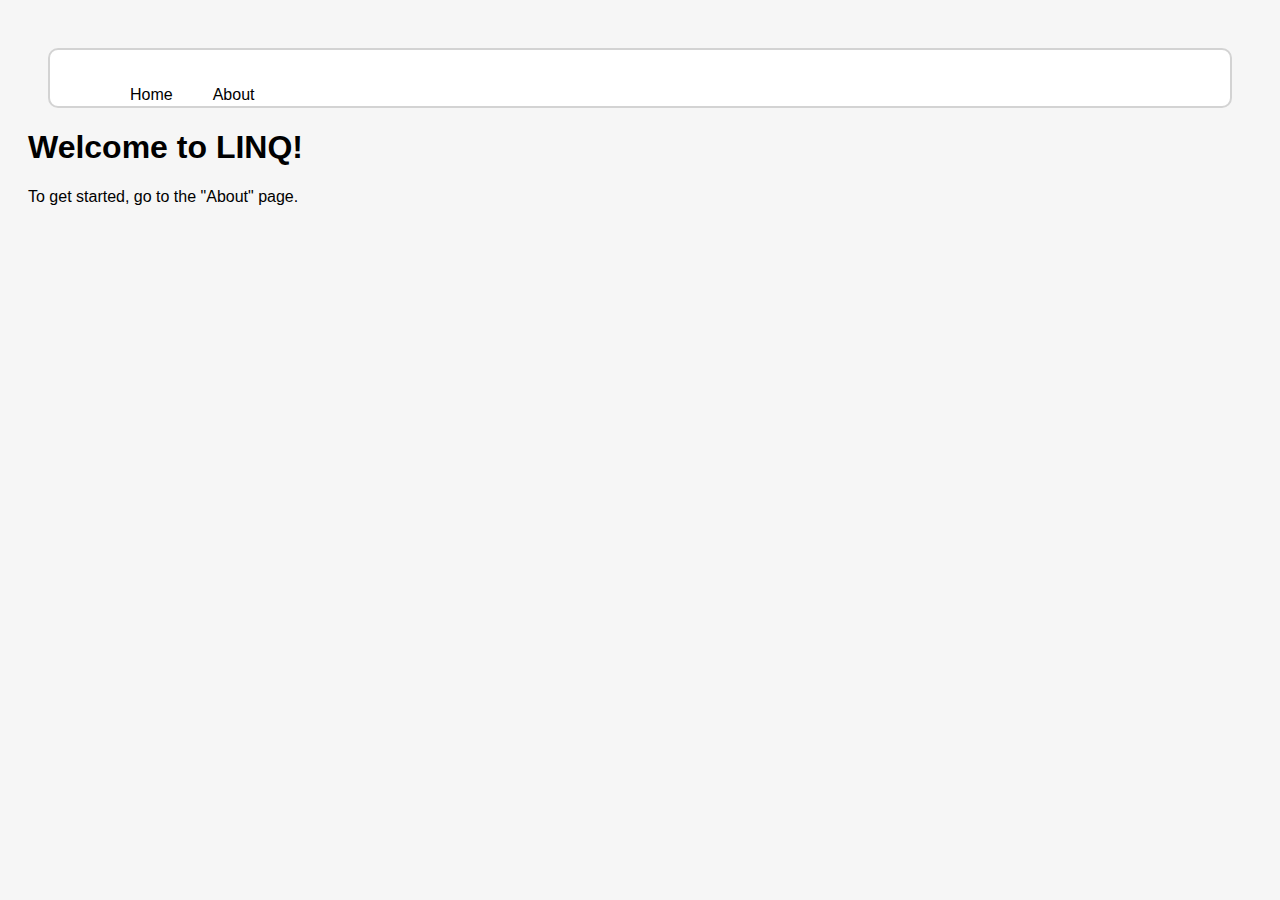
<file: index.html>
<!DOCTYPE html>

<html>
  <head>
    <title>LINQ | Main Page</title>
    <link rel="stylesheet" href="css/main.css">
  </head>
  <body>
    <nav class="card">
      <ul>
        <li><a href="https://chrispua1.github.io/LINQ/">Home</a></li>
        <li><a href="https://chrispua1.github.io/LINQ/about">About</a></li>
      </ul>
    </nav>
    <h1>Welcome to LINQ!</h1>
    <p>To get started, go to the &quot;About&quot; page.</p>
  </body>
</html>
</file>
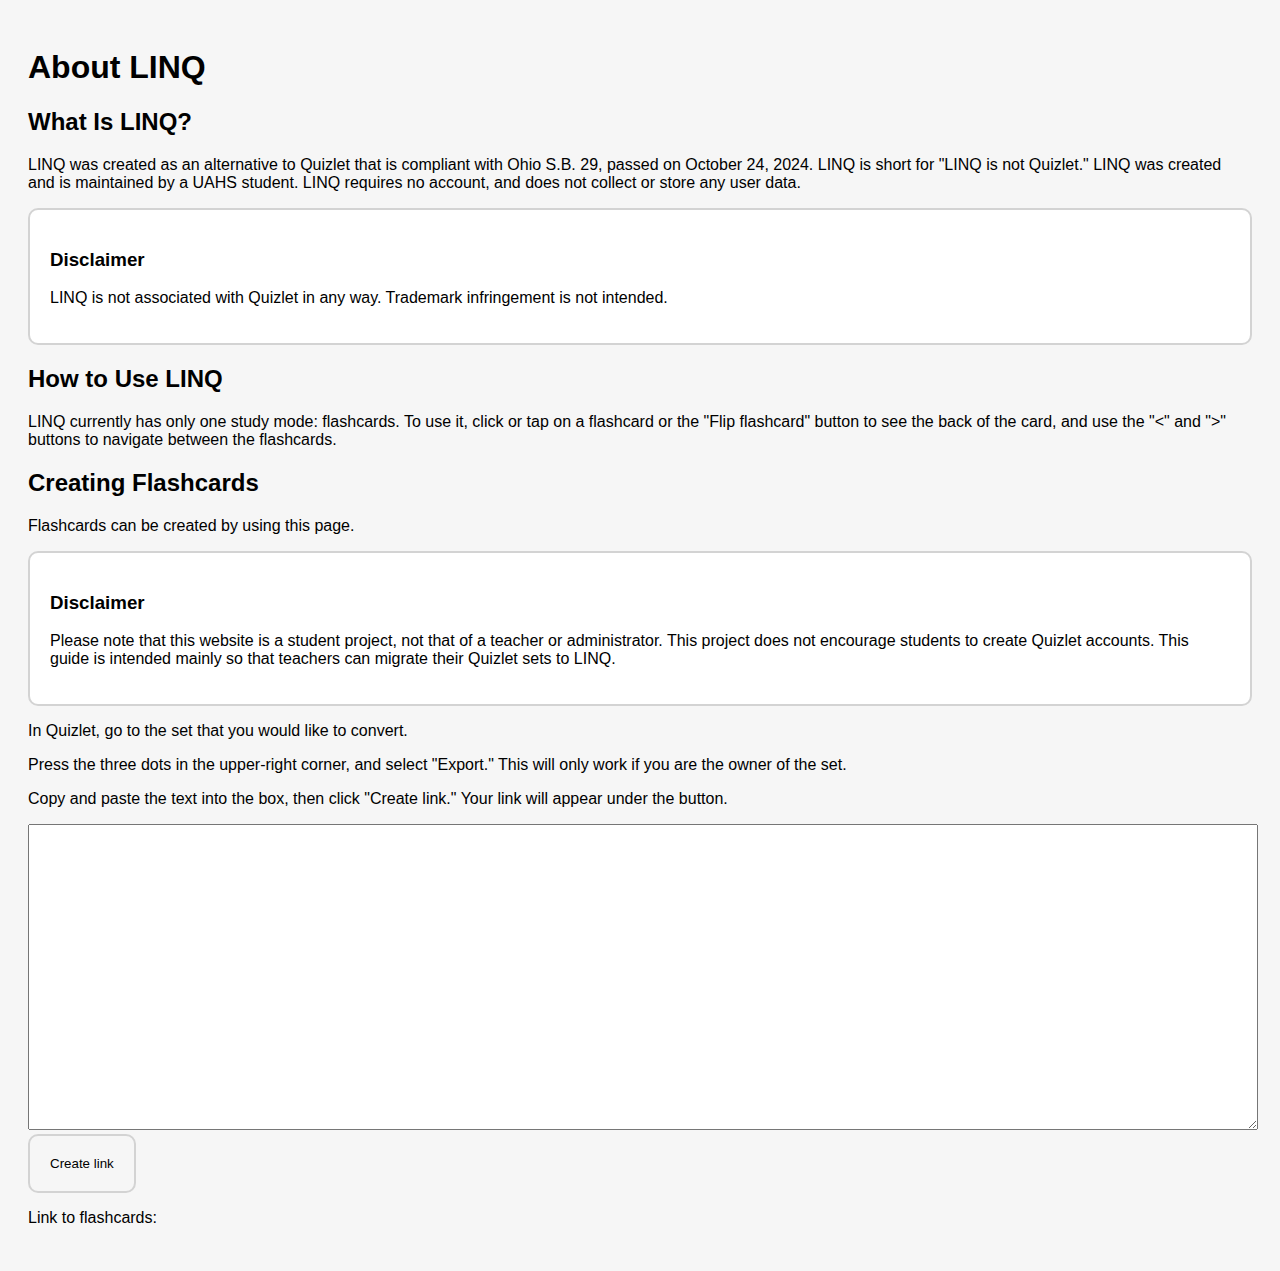
<file: about.html>
<!DOCTYPE html>

<html>
    <head>
        <title>LINQ | About</title>
        <link rel="stylesheet" href="css/main.css">
        <style>
            textarea {
                width: 100%;
            }
        </style>
    </head>
    <body>
        <h1>About LINQ</h1>

        <h2>What Is LINQ?</h2>
        <p>LINQ was created as an alternative to Quizlet that is compliant with Ohio S.B. 29, passed on October 24, 2024. LINQ is short for &quot;LINQ is not Quizlet.&quot; LINQ was created and is maintained by a UAHS student. LINQ requires no account, and does not collect or store any user data.</p>
        <div class="card">
            <h3>Disclaimer</h3>
            <p>LINQ is not associated with Quizlet in any way. Trademark infringement is not intended.</p>
        </div>

        <h2>How to Use LINQ</h2>
        <p>LINQ currently has only one study mode: flashcards. To use it, click or tap on a flashcard or the &quot;Flip flashcard&quot; button to see the back of the card, and use the &quot;&lt;&quot; and &quot;&gt;&quot; buttons to navigate between the flashcards.</p>

        <h2>Creating Flashcards</h2>
        <p>Flashcards can be created by using this page.</p>
        <div class="card">
            <h3>Disclaimer</h3>
            <p>Please note that this website is a student project, not that of a teacher or administrator. This project does not encourage students to create Quizlet accounts. This guide is intended mainly so that teachers can migrate their Quizlet sets to LINQ.</p>
        </div>
        <p>In Quizlet, go to the set that you would like to convert.</p>
        <p>Press the three dots in the upper-right corner, and select &quot;Export.&quot; This will only work if you are the owner of the set.</p>
        <p>Copy and paste the text into the box, then click &quot;Create link.&quot; Your link will appear under the button.</p>
        <textarea rows="20" id="flashcards"></textarea>
        <br>
        <button onClick="generateLink()">Create link</button>
        <p>Link to flashcards:</p>
        <div id="link"></div>

        <script src="js/main.js"></script>
        <script>
            function generateLink() {
                let link = "https://chrispua1.github.io/LINQ/flashcards?cards=";
                let str = document.getElementById("flashcards").value.trim();
                link += encodeFlashcards(str, version) + "&version=" + version;
                document.getElementById("link").innerHTML = "<a href=\"" + link + "\">" + link + "</a>";
            }
        </script>
    </body>
</html>
</file>
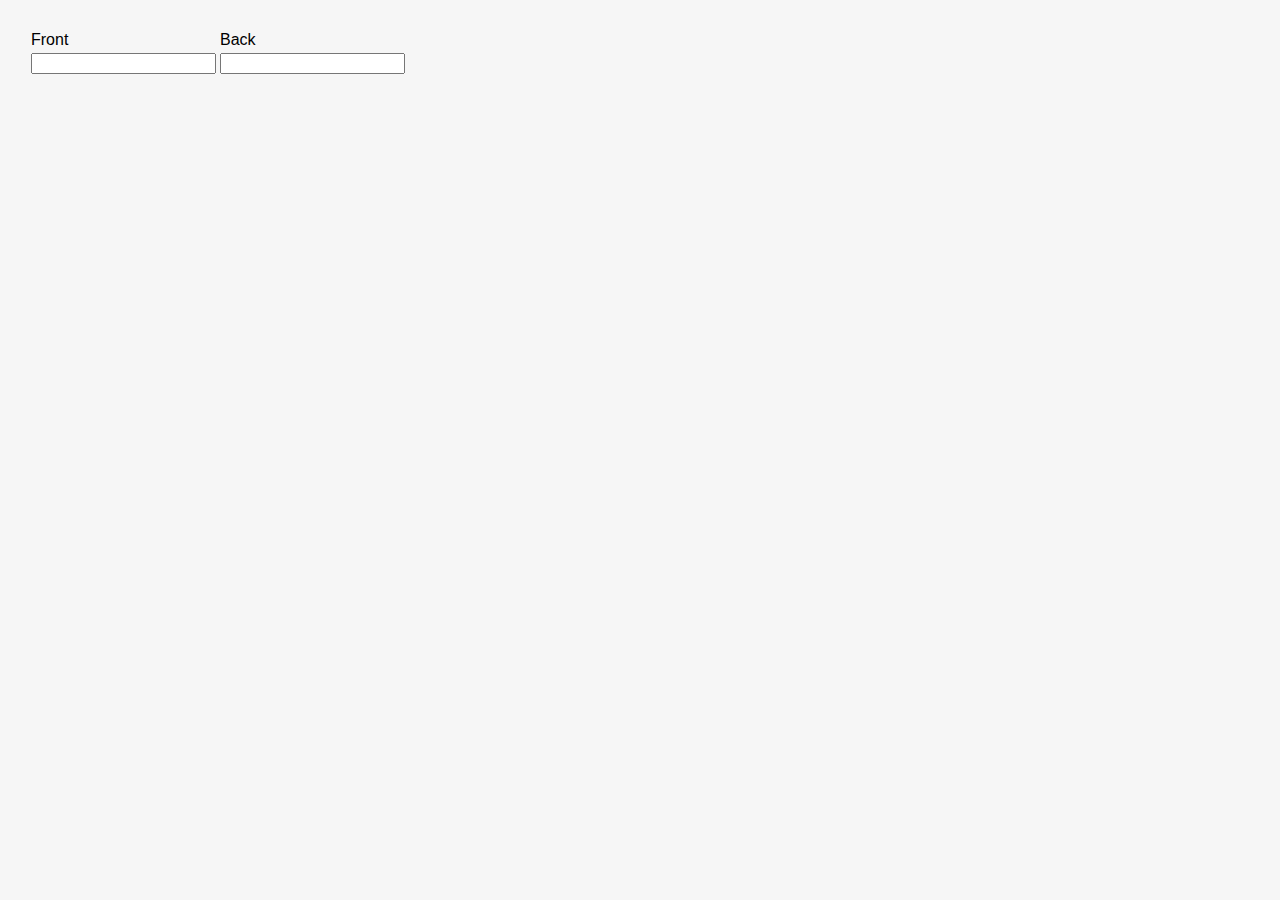
<file: editor.html>
<!DOCTYPE html>

<html>
    <head>
        <title>LINQ | Editor</title>
        <link rel="stylesheet" href="css/main.css">
    </head>
    <body>
        <table>
            <tr>
                <td>Front</td>
                <td>Back</td>
            </tr>
            <tr>
                <td><input></td>
                <td><input></td>
            </tr>
        </table>
    </body>
</html>
</file>
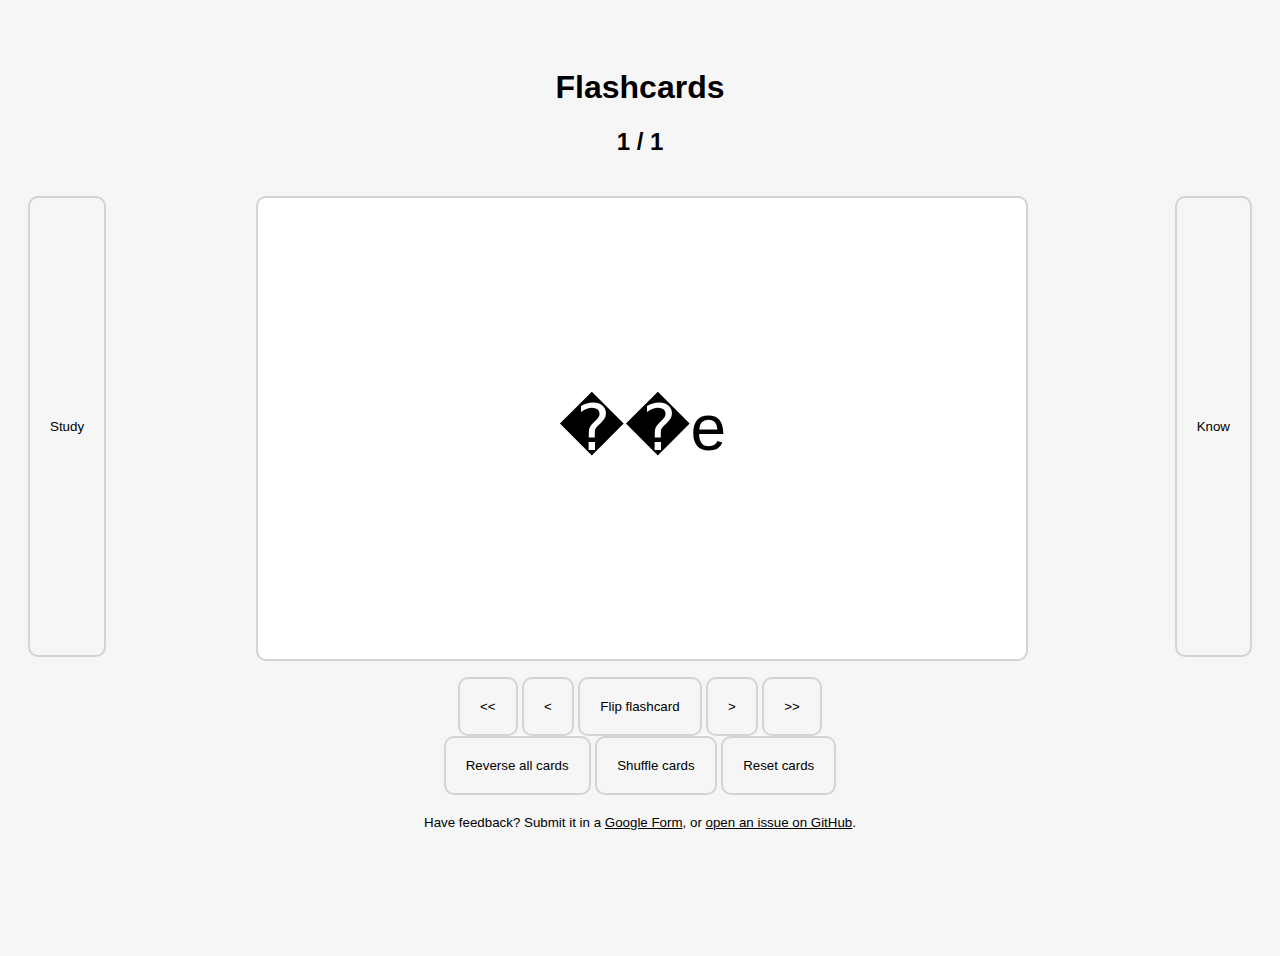
<file: flashcards.html>
<!DOCTYPE html>

<html>
    <head>
        <title>LINQ | Flashcards</title>
        <link rel="stylesheet" href="css/main.css">
        <style>
            body {
                height: 100dvh;
            }

            header, footer {
                text-align: center;
                margin: auto;
                padding: 20px;
            }

            #card {
                width: 60vw;
                height: 36vw;
                perspective: 1000px;
                margin: auto;
                font-size: 64px;
            }

            #inner-card {
                position: relative;
                width: 100%;
                height: 100%;
                transition: transform 0.5s;
                transform-style: preserve-3d;
            }

            #card.flipped #inner-card {
                transform: rotateY(180deg);

                & #back * {
                    visibility: visible;
                }
            }

            #front, #back {
                padding: 0;
                position: absolute;
                width: 100%;
                height: 100%;
                -webkit-backface-visibility: hidden;
                backface-visibility: hidden;

                & * {
                    margin: 0;
                    position: absolute;
                    left: 50%;
                    top: 50%;
                    transform: translate(-50%, -50%);
                    text-align: center;
                }
            }

            #back {
                transform: rotateY(180deg);

                & * {
                    visibility: hidden;
                }
            }

            #feedback {
                text-align: center;
                bottom: 0;
                margin: auto;
                font-size: 10pt;
                color: black;
                padding: 20px;
            }
        </style>
    </head>
    <body>
        <header>
            <h1>Flashcards</h1>
            <div id="counter"></div>
        </header>
        <div style="display: flex;">
            <button onClick="cards.push(structuredClone(cards[card])); cards.splice(card, 1); flipped = false; orient(); writeCard();">Study</button>
            <div id="card" onClick="flip()">
                <div id="inner-card">
                    <div id="front" class="card"></div>
                    <div id="back" class="card"></div>
                </div>
            </div>
            <button onClick="cards.splice(card, 1); flipped = false; orient(); writeCard();">Know</button>
        </div>

        <footer>
            <button id="toStart" onClick="toStart()">&lt;&lt;</button>
            <button id="prev" onClick="prev()">&lt;</button>
            <button id="flip" onClick="flip()">Flip flashcard</button>
            <button id="next" onClick="next()">&gt;</button>
            <button id="toEnd" onClick="toEnd()">&gt;&gt;</button>
            <br style="height: 20px;">
            <button onClick="flipAll()">Reverse all cards</button>
            <button onClick="shuffle()">Shuffle cards</button>
            <button onclick="resetCards()">Reset cards</button>

            <p id="feedback">Have feedback? Submit it in a <a href="https://docs.google.com/forms/d/e/1FAIpQLSfsWsQj1rptvlBZhh0c64_KgG5DXB2IINOC9-J14UDDldS7Ng/viewform?usp=sf_link">Google Form</a>, or <a href="https://github.com/chrispua1/LINQ/issues">open an issue on GitHub</a>.</p>
        </footer>

        <script src="js/main.js"></script>
        <script>
            let flashcard = document.getElementById("card");
            let cardFront = document.getElementById("front");
            let cardBack = document.getElementById("back");
            let card = 0;
            let flipped = false;

            let originalCards = getCards(window.location.href);
            let cards = structuredClone(originalCards);

            writeCard();
            
            function flip() {
                flipped = !flipped;
                orient();
            }

            function prev() {
                if (card > 0) {
                    card--;
                    flipped = false;
                    orient();
                    writeCard();
                }
            }

            function next() {
                if (card < cards.length - 1) {
                    card++;
                    flipped = false;
                    orient();
                    writeCard();
                }
            }

            function toStart() {
                card = 0;
                flipped = false;
                orient();
                writeCard();
            }

            function toEnd() {
                card = cards.length - 1;
                flipped = false;
                orient();
                writeCard();
            }

            function flipAll() {
                for (let i = 0; i < cards.length; i++) {
                    let temp = structuredClone(cards[i]);
                    cards[i].front = temp.back;
                    cards[i].back = temp.front;
                }

                toStart();
            }

            function shuffle() {
                let temp = structuredClone(cards);
                cards = [];
                
                while (temp.length > 0) {
                    let n = Math.floor(Math.random() * temp.length);
                    cards.push(temp[n]);
                    temp.splice(n, 1);
                }

                toStart();
            }

            function resetCards() {
                cards = structuredClone(originalCards);
                toStart();
            }

            function writeCard() {
                document.getElementById("counter").innerHTML = "<h2>" + (card + 1) + " / " + cards.length + "</h2>";
                front.innerHTML = "<p>" + cards[card].front + "</p>";
                back.innerHTML = "<p>" + cards[card].back + "</p>";
            }

            function orient() {
                if (flipped) flashcard.classList.add("flipped");
                else flashcard.classList.remove("flipped");
            }
        </script>
    </body>
</html>
</file>
<file: css/main.css>
body {
    background-color: #f6f6f6;
    font-family: Arial, Helvetica, sans-serif;
    padding: 20px;
}

a {
    color: black;
}

button {
    padding: 20px;
    border-radius: 10px;
    border: 2px solid lightgray;
    background-color: transparent;
    color: black;
}

.card {
    padding: 20px;
    color: black;
    border-radius: 10px;
    background-color: white;
    border: 2px solid lightgray;
}

nav {
    margin: 20px;

    & ul {
        list-style-type: none;

        & li {
            float: left;
            vertical-align: middle;

            & a {
                display: block;
                text-decoration: none;
                color: black;
                padding-left: 20px;
                padding-right: 20px;
            }
        }
    }
}
</file>
